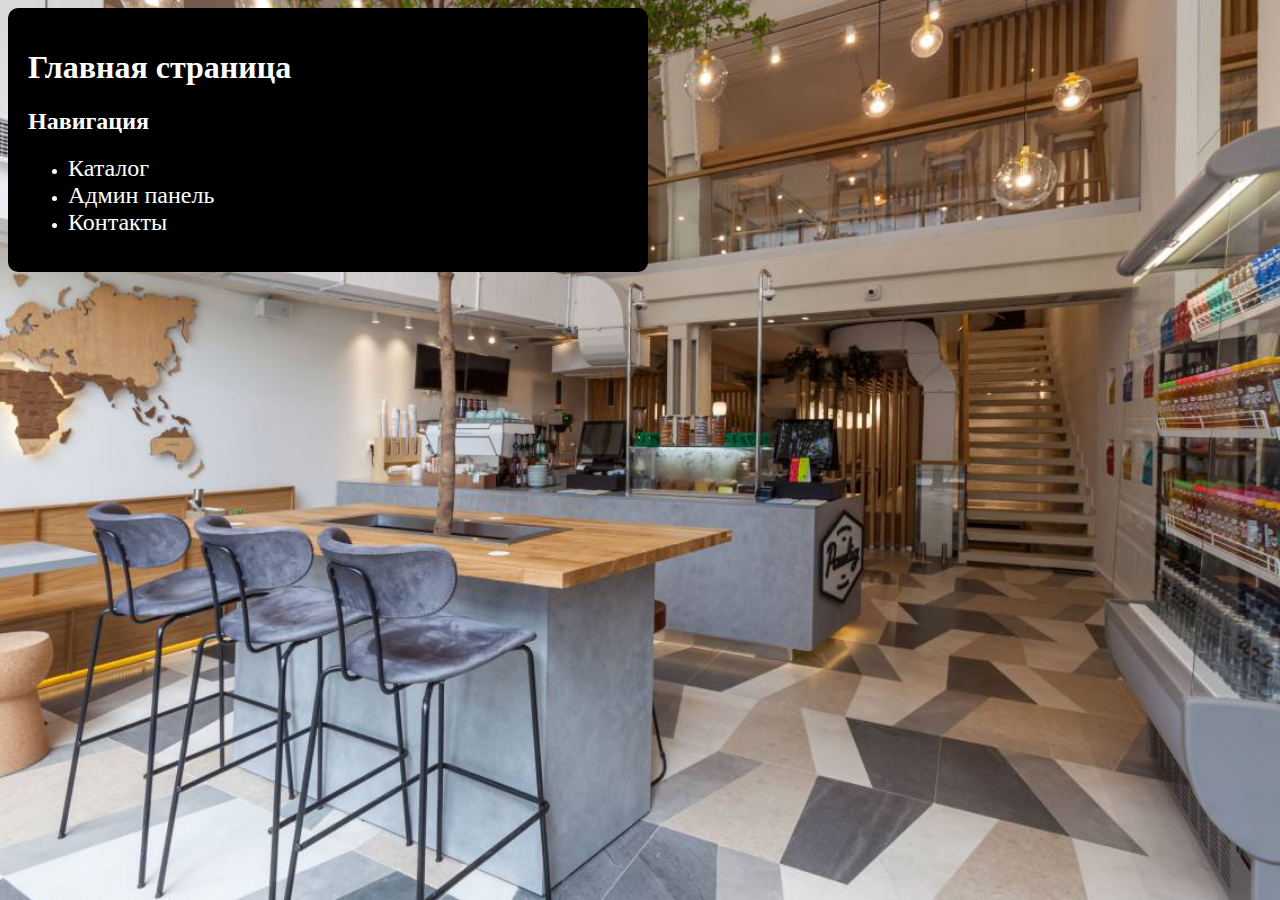
<file: nginx/src/index.html>
<!DOCTYPE html>
<html lang="ru">

<head>
    <meta charset="UTF-8">
    <title>Кофейня</title>
    <link rel="stylesheet" href="css/table.css" type="text/css" />
    <style>
        a {
            text-decoration: none;
            color: white;
            font-size: 1.5rem;
            border: none
        }
    </style>
</head>

<body>
    <div id="wblock">
        <h1> Главная страница</h1>
        <h2>Навигация</h2>
        <div>
            <ul>
                <li>
                    <a href="catalogue.php">Каталог</a>
                </li>
                <li>
                    <a href="admin.php">Админ панель</a>
                </li>
                <li>
                    <a href="contacts.html">Контакты</a>
                </li>
            </ul>
        </div>
    </div>
</body>

</html>
</file>
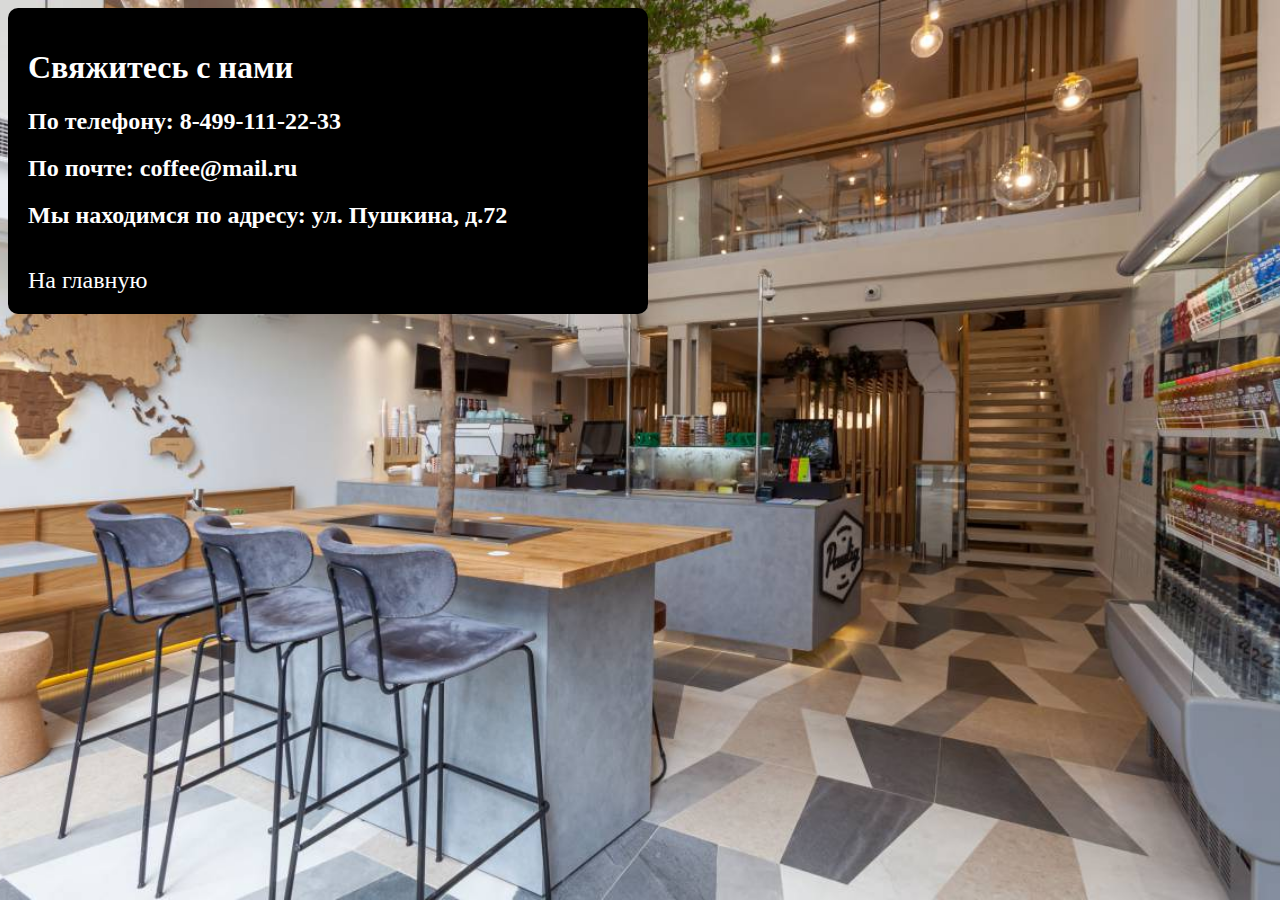
<file: nginx/src/contacts.html>
<!DOCTYPE html>
<html lang="ru">

<head>
    <meta charset="UTF-8">
    <title>Контакты</title>
    <link rel="stylesheet" href="css/table.css" type="text/css" />
    <style>
        a {
            text-decoration: none;
            color: white;
            font-size: 1.5rem;
            border: none
        }
    </style>
</head>

<body>
    <div id="wblock">
        <h1>Свяжитесь с нами</h1>
        <h2>По телефону: 8-499-111-22-33</h2>
        <h2>По почте: coffee@mail.ru</h2>
        <h2>Мы находимся по адресу: ул. Пушкина,  д.72</h2>
        <br><a href="index.html">На главную</a>
    </div>
</body>

</html>
</file>
<file: nginx/src/css/table.css>
html {
    height: 100%;
    width: 100%;
}

body {
    background-color: black;
    background: url("background.jpg") no-repeat center center fixed;
    background-size: cover;
    color: white;
}

#wblock {
    background-color: black;
    padding: 20px;
    max-width: 600px;
    border-radius: 10px;
}

th {
    border: 1px solid #e07676;
    padding: 10px
}

td {
    border: 1px solid white;
    border-top: none;
    padding: 10px
}

a {
    color: white;
    text-decoration: none;
    border: 1px solid white;
    border-radius: 100px;
}
</file>
